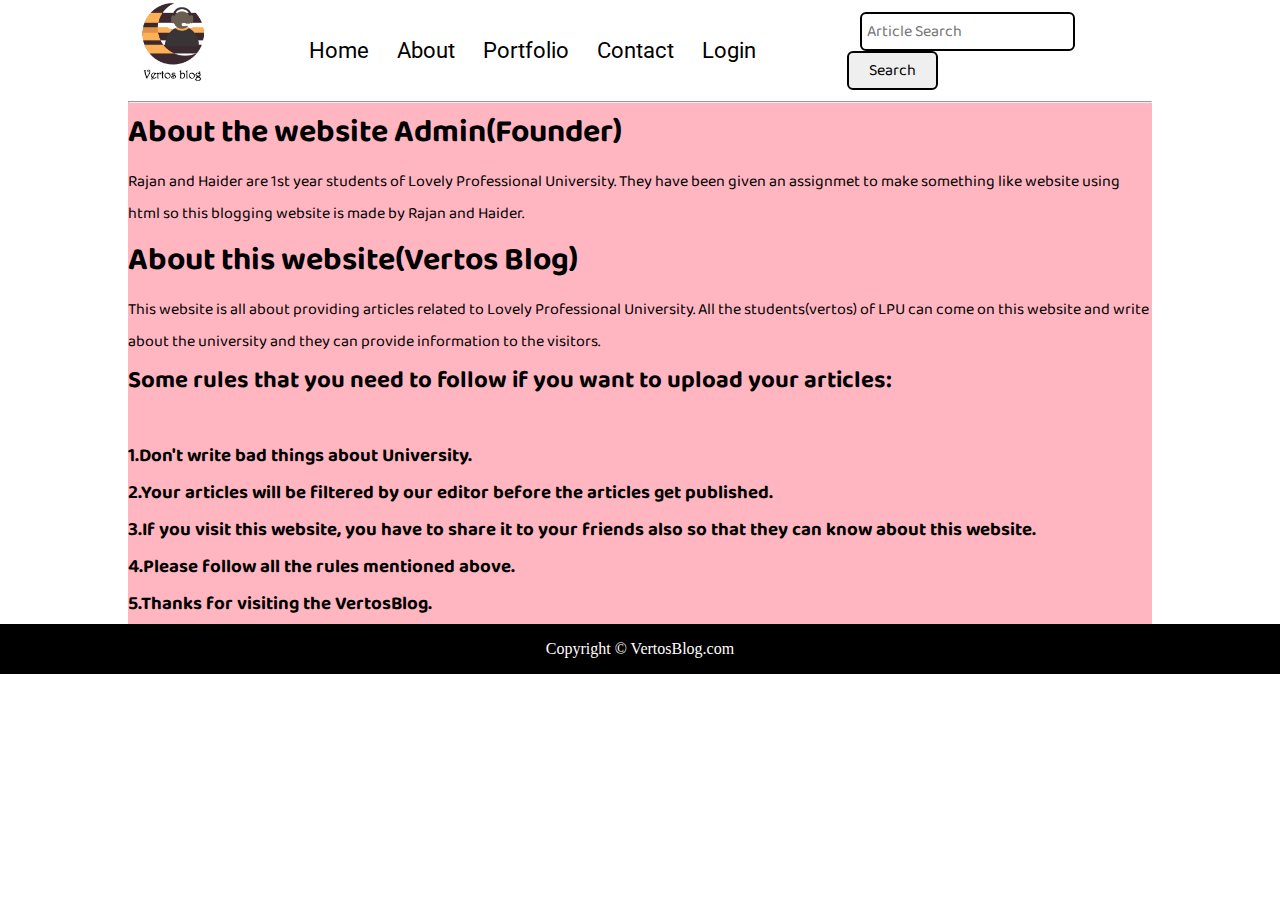
<file: about.html>
<!DOCTYPE html>
<html lang="en">

<head>
    <meta charset="UTF-8">
    <meta http-equiv="X-UA-Compatible" content="IE=edge">
    <meta name="viewport" content="width=device-width, initial-scale=1.0">
    <link rel="stylesheet" href="css/style.css">
    <link rel="stylesheet" href="css/utils.css">
    <link rel="stylesheet" href="css/contact.css">
    <link rel="stylesheet" href="css/login.css">
    <link rel="stylesheet" href="css/about.css">
    <!-- <link rel="stylesheet" href="css/mobile.css"> -->
    <title>Razan's Technological Universe</title>
</head>

<body>
    <nav class="navigation max-width-1 m-auto">
        <div class="nav-left">
            <a href="/">
                <span><img src="img/logo.png.png" width="90px" alt=""></span>
            </a>
            <ul>

                <li><a href="/">Home</a></li>
                <li><a href="/about.html">About</a></li>
                <li><a href="/portfolio.html">Portfolio</a></li>
                <li><a href="/contact.html">Contact</a></li>
                <li><a href="/login.html">Login</a></li>

            </ul>
        </div>
        <div class="nav-right">
            <form action="/search.html" method="get">
                <input class="form-input" type="text" name="query" placeholder="Article Search">
                <button class="btn">Search</button>
            </form>

        </div>
    </nav>
    <div class="max-width-1 m-auto">
        <hr>
    </div>
    <div class="about-content font1 max-width-1 m-auto">
        <div>
            <h1>About the website Admin(Founder)</h1>
        </div>
        <div>
            <p>
                Rajan and Haider are 1st year students of Lovely Professional University. They have been  given an assignmet to make
                something like website using html so this blogging website is made by Rajan and Haider.
            </p>
        </div>

        <div>
            <h1>
                About this website(Vertos Blog)
            </h1>
        </div>
        <div>
            <p>
                This website is all about providing articles related to Lovely Professional University. All the
                students(vertos) of LPU can come on this website and write about the university and they can provide
                information to the visitors. <br>
                <h2>
                    Some rules that you need to follow if you want to upload your articles:
                </h2> <br> 
                <h3>
                    1.Don't write bad things about University. <br>
                    2.Your articles will be filtered by our editor before the articles get published. <br>
                    3.If you visit this website, you have to share it to your friends also so that they can know about this website. <br>
                    4.Please follow all the rules mentioned above. <br>
                    5.Thanks for visiting the VertosBlog.
                </h3>
            </p>
        </div>




    </div>




    </div>
    <div class="footer">
        <p>Copyright &copy; VertosBlog.com</p>


    </div>
</body>

</html>
</file>
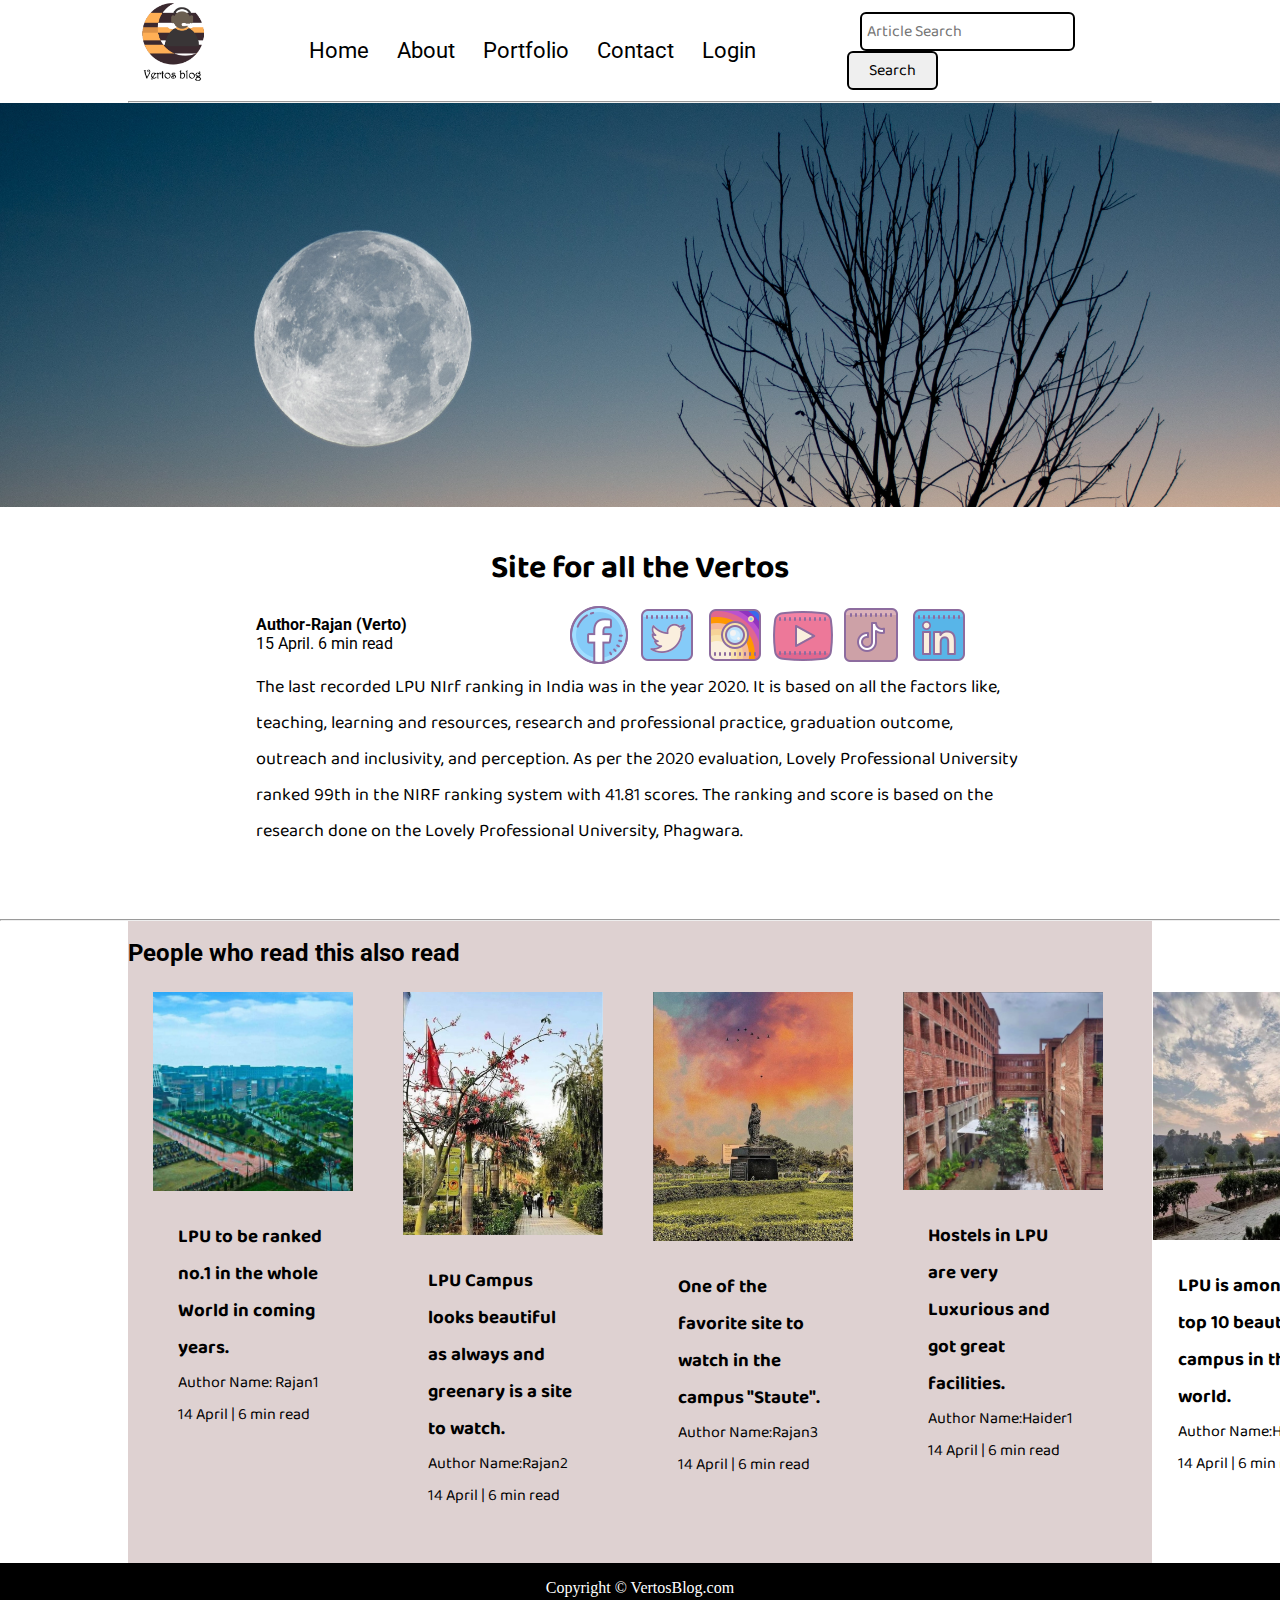
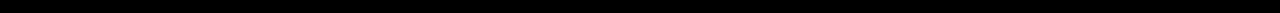
<file: blogpost.html>
<!DOCTYPE html>
<html lang="en">

<head>
    <meta charset="UTF-8">
    <meta http-equiv="X-UA-Compatible" content="IE=edge">
    <meta name="viewport" content="width=device-width, initial-scale=1.0">
    <link rel="stylesheet" href="css/style.css">
    <link rel="stylesheet" href="css/utils.css">
    <link rel="stylesheet" href="css/blogpost.css">
    <link rel="stylesheet" href="css/about.css">
    <!-- <link rel="stylesheet" href="css/mobile.css"> -->
    <title>Razan's Technological Universe</title>
</head>

<body>
    <nav class="navigation max-width-1 m-auto">
        <div class="nav-left">
            <a href="/">
                <span><img src="img/logo.png.png" width="90px" alt=""></span>
            </a>
            <ul>

                <li><a href="/">Home</a></li>
                <li><a href="/about.html">About</a></li>
                <li><a href="/portfolio.html">Portfolio</a></li>
                <li><a href="/contact.html">Contact</a></li>
                <li><a href="/login">Login</a></li>

            </ul>
        </div>
        <div class="nav-right">
            <form action="/search.html" method="get">
                <input class="form-input" type="text" name="query" placeholder="Article Search">
                <button class="btn">Search</button>
            </form>

        </div>
    </nav>
    <div class="max-width-1 m-auto">
        <hr>
    </div>
    <div class="post-img">
        <img src="img/18.svg.jpg" alt="">
    </div>
    <div class="m-auto blog-post-content max-width-2 m-auto my-2 ">
        <h1 class="font1">Site for all the Vertos</h1>
        <div class="blogpost-meta">
            <div class="author-info">
               <div>
                   <b>Author-Rajan (Verto)</b>
                <br>
               </div>
               <div>15 April. 6 min read</div> 
            </div>
            <div class="social">
<img src="img/icon1.png" alt="facebook">
<img src="img/icon2.png" alt="twitter">
<img src="img/icon3.png" alt="instagram">
<img src="img/icon4.png" alt="youtube">
<img src="img/icon5.png" alt="tiktok">
<img src="img/icon6.png" alt="linkedin">
            </div>
        </div>
        <p class="font1">The last recorded LPU NIrf ranking in India was in the year 2020. It is based on all the factors like,
            teaching, learning and resources, research and professional practice, graduation outcome, outreach and
            inclusivity, and perception. As per the 2020 evaluation, Lovely Professional University ranked 99th in the
            NIRF ranking system with 41.81 scores. The ranking and score is based on the research done on the Lovely
            Professional University, Phagwara. </p>
    </div>
    <br><br>
    <hr>
    <div class="home-articles max-width-1 m-auto font2">
        <h2>People who read this also read</h2>
        <div class="row">
        <div class="home-article more-post">
            <div class="home-article-img">
                <img src="img/11.svg.jpg" alt="article">
            </div>

            <div class="home-article-content font1">
                <a href="/blogpost.html">
                    <h3>LPU to be ranked no.1 in the whole World in coming years.</h3>
                </a>

                <div>Author Name: Rajan1</div>
                <span>14 April | 6 min read</span>
            </div>
        </div>
        <div class="home-article more-post">
            <div class="home-article-img">
                <img src="img/13.svg.jpg" alt="article">
            </div>

            <div class="home-article-content font1">
                <a href="/blogpost.html">
                    <h3>LPU Campus looks beautiful as always and greenary is a site to watch.</h3>
                </a>

                <div>Author Name:Rajan2</div>
                <span>14 April | 6 min read</span>
            </div>
        </div>
        <div class="home-article more-post">
            <div class="home-article-img">
                <img src="img/14.svg.jpg" alt="article">
            </div>

            <div class="home-article-content font1">
                <a href="/blogpost.html">
                    <h3>One of the favorite site to watch in the campus "Staute".</h3>
                </a>

                <div>Author Name:Rajan3</div>
                <span>14 April | 6 min read</span>
            </div>
        </div>
        <div class="home-article more-post">
            <div class="home-article-img">
                <img src="img/15.svg.jpg" alt="article">
            </div>

            <div class="home-article-content font1">
                <a href="/blogpost.html">
                    <h3>Hostels in LPU are very Luxurious and got great facilities.</h3>
                </a>

                <div>Author Name:Haider1</div>
                <span>14 April | 6 min read</span>
            </div>
        </div>
        <div class="home-article more-post">
            <div class="home-article-img">
                <img src="img/16.svg.jpg" alt="article">
            </div>

            <div class="home-article-content font1">
                <a href="/blogpost.html">
                    <h3>LPU is among the top 10 beautiful campus in the world.</h3>
                </a>

                <div>Author Name:Haider2</div>
                <span>14 April | 6 min read</span>
            </div>
        </div>
    </div>
    </div>
    <div class="footer">
        <p>Copyright &copy; VertosBlog.com</p>
        
    </div>
</body>

</html>
</file>
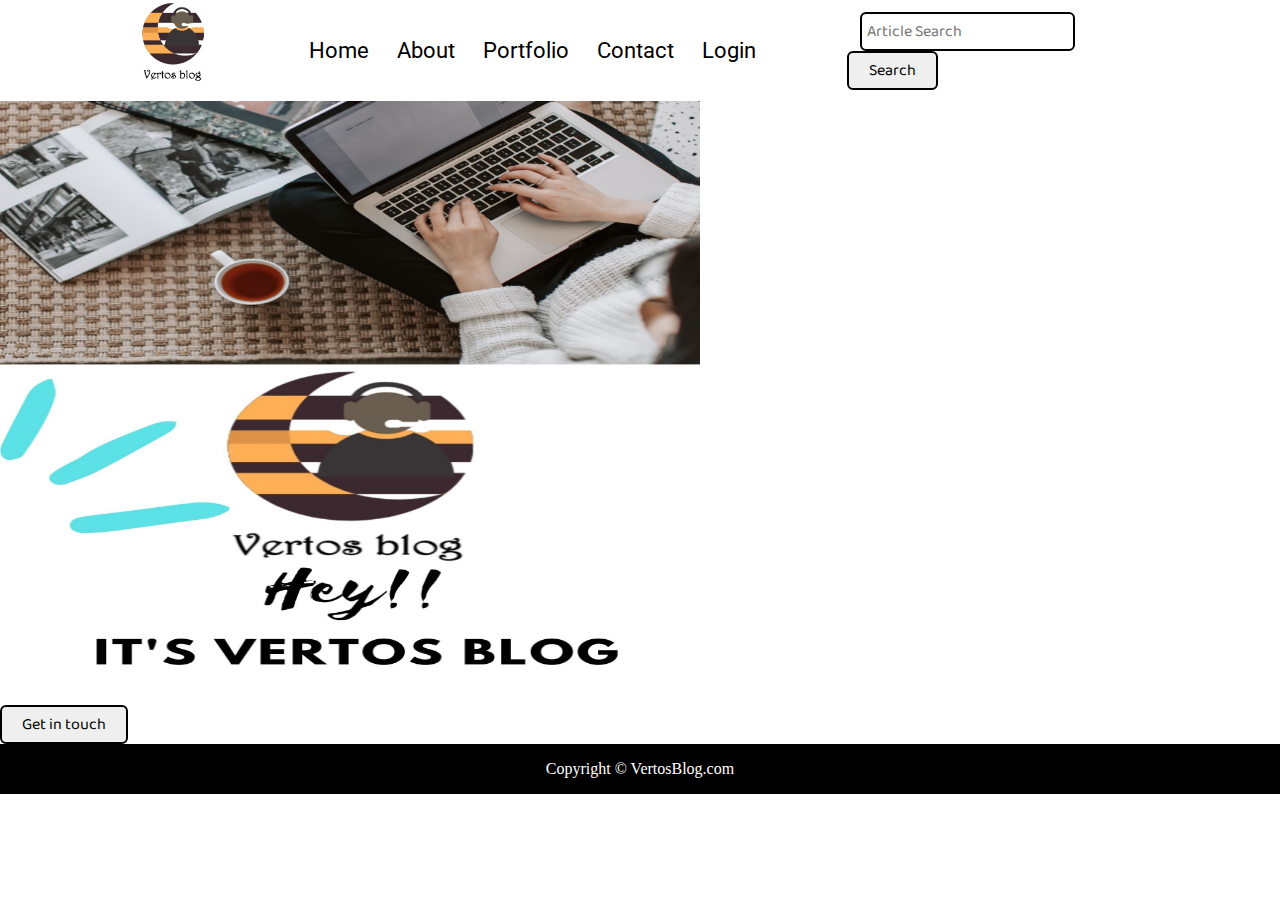
<file: portfolio.html>
<!DOCTYPE html>
<html lang="en">

<head>
    <meta charset="UTF-8">
    <meta http-equiv="X-UA-Compatible" content="IE=edge">
    <meta name="viewport" content="width=device-width, initial-scale=1.0">
    <link rel="stylesheet" href="css/style.css">
    <link rel="stylesheet" href="css/utils.css">
    <link rel="stylesheet" href="css/contact.css">
    <link rel="stylesheet" href="css/login.css">
    <link rel="stylesheet" href="css/about.css">
    <link rel="stylesheet" href="css/portfolio.css">
    <!-- <link rel="stylesheet" href="css/mobile.css"> -->
    <title>Razan's Technological Universe</title>
</head>

<body>
    <nav class="navigation max-width-1 m-auto">
        <div class="nav-left">
            <a href="/">
            <span><img src="img/logo.png.png" width="90px" alt=""></span>
        </a>
            <ul>

                <li><a href="/">Home</a></li>
                <li><a href="/about.html">About</a></li>
                <li><a href="/portfolio.html">Portfolio</a></li>
                <li><a href="/contact.html">Contact</a></li>
                <li><a href="/login.html">Login</a></li>

            </ul>
        </div>
        <div class="nav-right">
            <form action="/search.html" method="get">
                <input class="form-input" type="text" name="query"  placeholder="Article Search">
                <button class="btn">Search</button>
            </form>
            
        </div>
    </nav>
    <div>
        <img src="img/19.svg.jpg" height="600px" width="700px" alt="portfolip picture">
    </div>
    <div>
        <button class="btn">Get in touch</button>
    </div>



    </div>
    <div class="footer">
        <p>Copyright &copy; VertosBlog.com</p>
        

    </div>
</body>

</html>
</file>
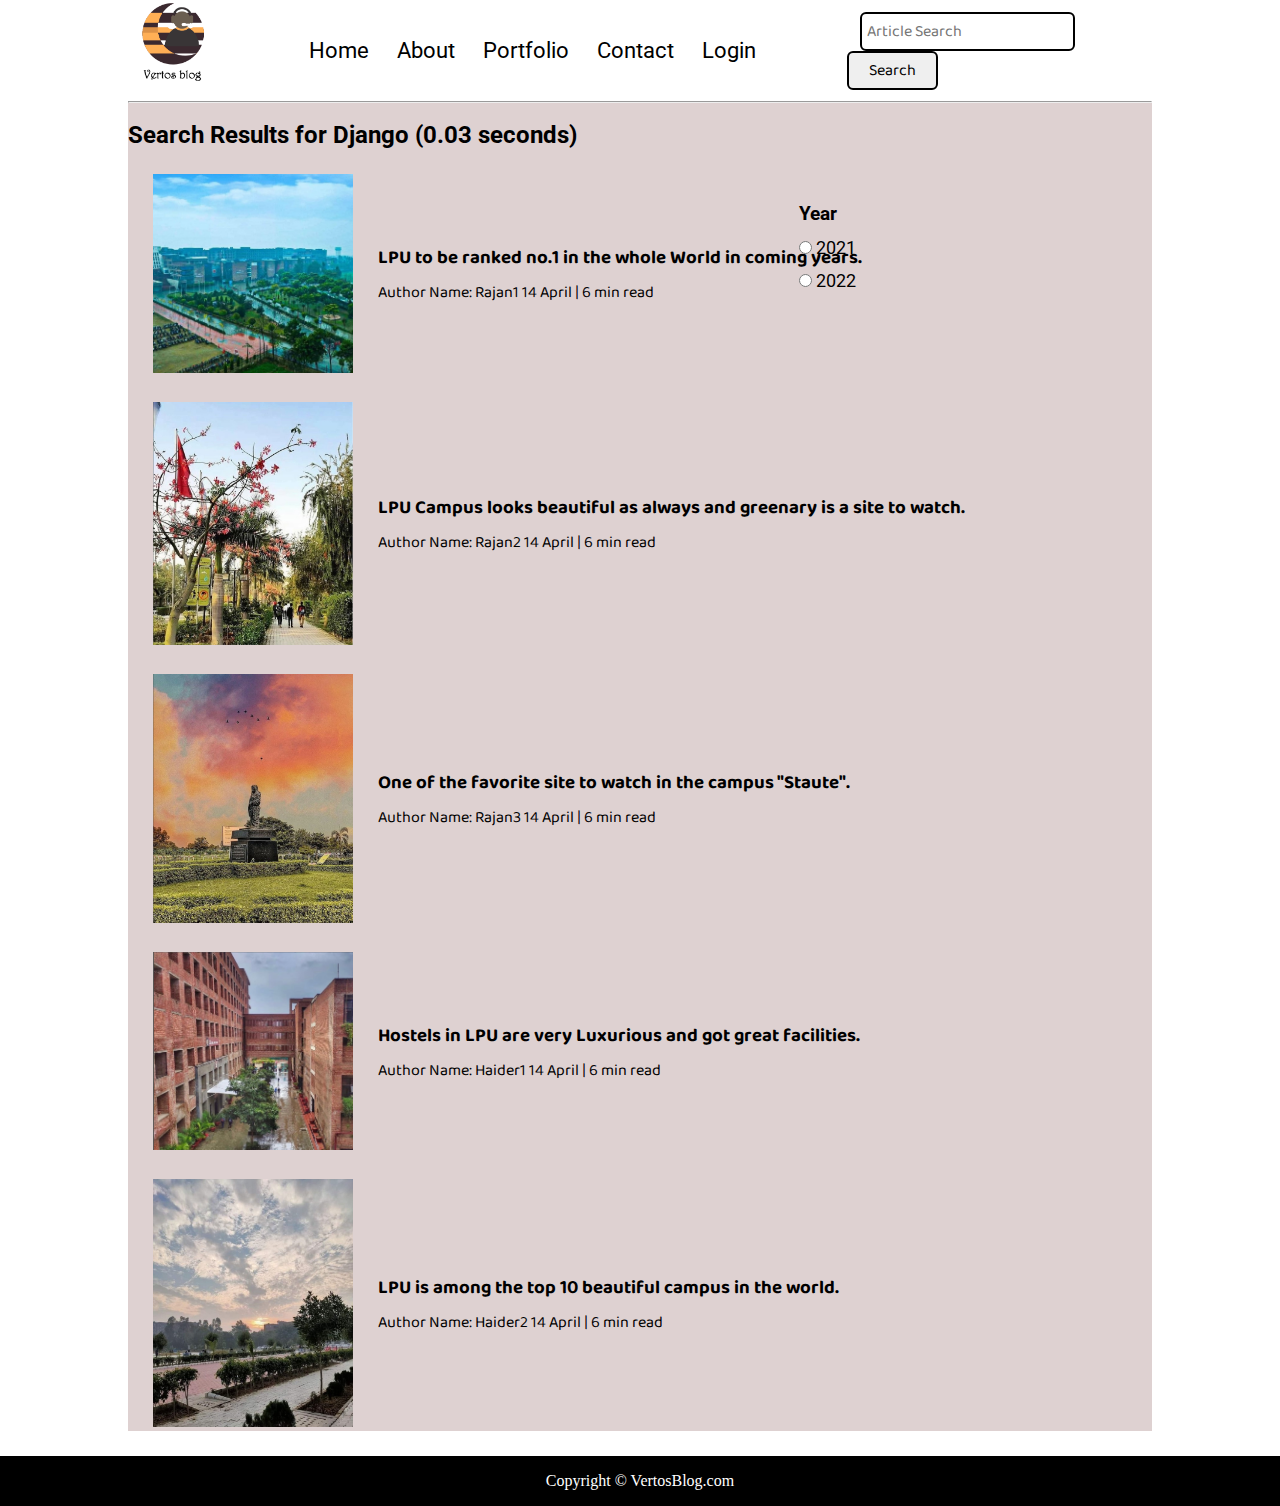
<file: search.html>
<!DOCTYPE html>
<html lang="en">

<head>
    <meta charset="UTF-8">
    <meta http-equiv="X-UA-Compatible" content="IE=edge">
    <meta name="viewport" content="width=device-width, initial-scale=1.0">
    <link rel="stylesheet" href="css/style.css">
    <link rel="stylesheet" href="css/utils.css">
    <!-- <link rel="stylesheet" href="css/mobile.css"> -->
    <title>Razan's Technological Universe</title>
</head>

<body>
    <nav class="navigation max-width-1 m-auto">
        <div class="nav-left">
            <a href="/">
            <span><img src="img/logo.png.png" width="90px" alt=""></span>
        </a>
            <ul>

                <li><a href="/">Home</a></li>
                <li><a href="/about.html">About</a></li>
                <li><a href="/portfolio.html">Portfolio</a></li>
                <li><a href="/contact.html">Contact</a></li>
                <li><a href="/login">Login</a></li>

            </ul>
        </div>
        <div class="nav-right">
            <form action="/search.html" method="get">
                <input class="form-input" type="text" name="query"  placeholder="Article Search">
                <button class="btn">Search</button>
            </form>
            
        </div>
    </nav>

    <div class="max-width-1 m-auto">
        <hr>
    </div>


    <div class="home-articles max-width-1 m-auto font2">
        
        <h2>Search Results for Django (0.03 seconds)</h2>
        <div class="year-box">
            <h3>Year</h3>
            <div><input type="radio" name="year" id=""> 2021</div>
            
            <div><input type="radio" name="year" id=""> 2022</div>
        </div>
        <div class="home-article">
            <div class="home-article-img">
                <img src="img/11.svg.jpg" alt="article">
            </div>

            <div class="home-article-content font1">
                <a href="/blogpost.html">
                    <h3>LPU to be ranked no.1 in the whole World in coming years.</h3>
                </a>

                <span>Author Name: Rajan1</span>
                <span>14 April | 6 min read</span>
            </div>
        </div>
        <div class="home-article">
            <div class="home-article-img">
                <img src="img/13.svg.jpg" alt="article">
            </div>

            <div class="home-article-content font1">
                <a href="/blogpost.html">
                    <h3>LPU Campus looks beautiful as always and greenary is a site to watch.</h3>
                </a>

                <span>Author Name: Rajan2</span>
                <span>14 April | 6 min read</span>
            </div>
        </div>
        <div class="home-article">
            <div class="home-article-img">
                <img src="img/14.svg.jpg" alt="article">
            </div>

            <div class="home-article-content font1">
                <a href="/blogpost.html">
                    <h3>One of the favorite site to watch in the campus "Staute".</h3>
                </a>

                <span>Author Name: Rajan3</span>
                <span>14 April | 6 min read</span>
            </div>
        </div>
        <div class="home-article">
            <div class="home-article-img">
                <img src="img/15.svg.jpg" alt="article">
            </div>

            <div class="home-article-content font1">
                <a href="/blogpost.html">
                    <h3>Hostels in LPU are very Luxurious and got great facilities.</h3>
                </a>

                <span>Author Name: Haider1</span>
                <span>14 April | 6 min read</span>
            </div>
        </div>
        <div class="home-article">
            <div class="home-article-img">
                <img src="img/16.svg.jpg" alt="article">
            </div>

            <div class="home-article-content font1">
                <a href="/blogpost.html">
                    <h3>LPU is among the top 10 beautiful campus in the world.</h3>
                </a>

                <span>Author Name: Haider2</span>
                <span>14 April | 6 min read</span>
            </div>
        </div>

    </div>
    <div class="footer">
        <p>Copyright &copy; VertosBlog.com</p>
        

    </div>
</body>

</html>
</file>
<file: css/style.css>
*{
    margin: 0;
    padding: 0;
}
.navigation {
    font-family: var(--font1);
    /* height: 74px; */
    /* background-color: red; */
    display: flex;
    justify-content: space-between;
    align-items: center;
    margin-top: 25px;
}

.nav-left{
font-size: 20px;
display: flex;

}


.nav-left-span{
    font-size: 35px;
    padding-top: 10px;
}

.nav-left ul{
    display: flex;
    align-items: center;
    margin: 0 77px;
    font-size: 22px;
    
}

.nav-left ul li{
    list-style: none;
    margin: 0 14px;
    font-family: var(--font2);
}

.nav-left ul li:hover{
    
    color: var(--main-bg-color);
    font-weight: bolder;
}
.nav-left ul li a{
    text-decoration: none;
    color: black;
    
}

.nav-left ul li a:hover{
    color: var(--main-bg-color);
    font-weight: bolder;
}
.content{
    display: flex;
    height:395px;
    /* background-color: rgb(147, 147, 248); */
    margin-top: 32px;
    padding: 9px;
    position: relative;
   
}

.content::after{
    content: "";
    background-image: url("../img/12.svg.jpg");
    position: absolute;
    width: 100%;
    height: inherit;
    opacity: 0.15;
    
}

.content-left{
font-family: var(--font1);
padding: 40px;
display: flex;
flex-direction: column;
justify-content: center;
z-index: 1;
}



.content-right{

display: flex;
align-items: center;
justify-content: center;
}

.content-right img{
    height: 250px;
    border: 2px solid black;
    border-radius: 325px;
}


.home-articles{

padding-top: 18px;
margin-top: 23px;
background-color: rgb(222, 209, 209);
position: relative;
}

.year-box{
    position: absolute;
    
    /* background-color: red; */
    right: 119px;
    top: 100px;
    width: 234px;
    height: 255px;
}

.year-box div{
    margin: 12px 0;
    font-size: 18px;
}


.simple-box{
    position: absolute;
    
    background-color: rgb(159, 207, 226);
    right: 10px;
    top: 200px;
    width: 234px;
    height: 255px;
    border: 5px;
    border-color: black;
    
}
.simple-box div{
    font-family: var(--font2);
    cursor: pointer;
        
}
.home-article{
display: flex;
margin: 25px;
}

.home-article img{
    width: 200px;
}

.home-article-content{
    align-self: center;
    padding: 25px;
}
.home-article-content a{
    text-decoration: none;
   color: black;
}

.footer {
    height: 50px;
    background-color: black;
    display: flex;
    align-items: center;
    justify-content: center;
    color: white;
    flex-direction: column;
}

.footer a{
    color: white;
}
</file>
<file: css/utils.css>
@import url('https://fonts.googleapis.com/css2?family=Roboto&display=swap');
@import url('https://fonts.googleapis.com/css2?family=Baloo+Bhaina+2:wght@700&display=swap');

:root {
    --main-bg-color: purple;
    --font1: 'Baloo Bhaina 2', cursive;
    --font2: 'Roboto', sans-serif;
}

.center{
    text-align: center;
}

.font1 {
    font-family: var(--font1);
}

.font2 {
    font-family: var(--font2);
}


.max-width-1 {

    max-width: 80vw;
}

.max-width-2 {
    max-width: 60vw;
}

.m-auto {
    margin: auto;
}
.mx-1{
    margin-left: 23px;
        margin-right: 23px;
}
.my-2{
    margin-top: 32px;
    margin-bottom: 32px;
}

.btn {
    padding: 0px 20px;
    padding-top: 3px;
    border: 2px solid black;
    border-radius: 6px;
    font-family: var(--font1);
    font-size: 16px;
    cursor: pointer;
    transition: all 0.3s ease-in-out;
}

.btn:hover {
    color: white;
    background: var(--main-bg-color);
}

.form-input {
    padding: 0px 5px;
    padding-top: 3px;
    font-size: 16px;
    border: 2px solid black;
    border-radius: 6px;
    margin: 0 13px;
    font-family: var(--font1);

}

.form-box input, textarea{
width: 44vw;
padding: 0px 6px;
margin: 7px 0;
font-size: 15px;
font-family: var(--font1);
border: 2px solid black;
border-radius: 5px;
}
</file>
<file: css/contact.css>
.contact-content{


    display: flex;
    height:395px;
    background-color: rgb(147, 147, 248);
    margin-top: 32px;
    padding: 9px;
    position: relative;
    height: 80vh;
    overflow: hidden;
   
}

.contact-content::after{
    content: "";
    background-image: url("../img/12.svg.jpg");
    position: absolute;
    top: 0;
    width: 100%;
    height: inherit;
    opacity: 0.15;
    z-index: -1;
    
}
</file>
<file: css/login.css>
.login-content{
    display: flex;
    height:395px;
    background-color: rgb(147, 147, 248);
    margin-top: 32px;
    padding: 9px;
    position: relative;
    height: 80vh;
    overflow: hidden;
}

.login-content::after{
    content: "";
    background-image: url("../img/12.svg.jpg");
    position: absolute;
    top: 0;
    width: 100%;
    height: inherit;
    opacity: 0.15;
    z-index: -1;
    
}
</file>
<file: css/about.css>
.about-content{
    background-color: lightpink;
}
</file>
<file: css/blogpost.css>
.post-img{
    height: 404px;
    overflow: hidden;
    

}
.post-img img{
width: 100%;
}

.blog-post-content{
    /* background-color: rebeccapurple; */
}

.blog-post-content h1{
    text-align: center;
    
}
.blog-post-content p{
    font-size: 18px;
    
}

.row{
    display: flex;
  
}

.more-post{
    flex-direction: column;
    
    align-items: center;
}

.blogpost-meta{
    /* background-color: red; */
    display: flex;
    justify-content: space-between;
}

.author-info{
    margin: 12px 0;
}

.author-info div{
    padding: 4 0px;
    font-family: var(--font2);

}

.social{
    padding-right: 53px;
    align-self: center;
    cursor: pointer;
}
</file>
<file: css/portfolio.css>
.btn{
   
  
  
    
    
    
    
   
}
</file>
